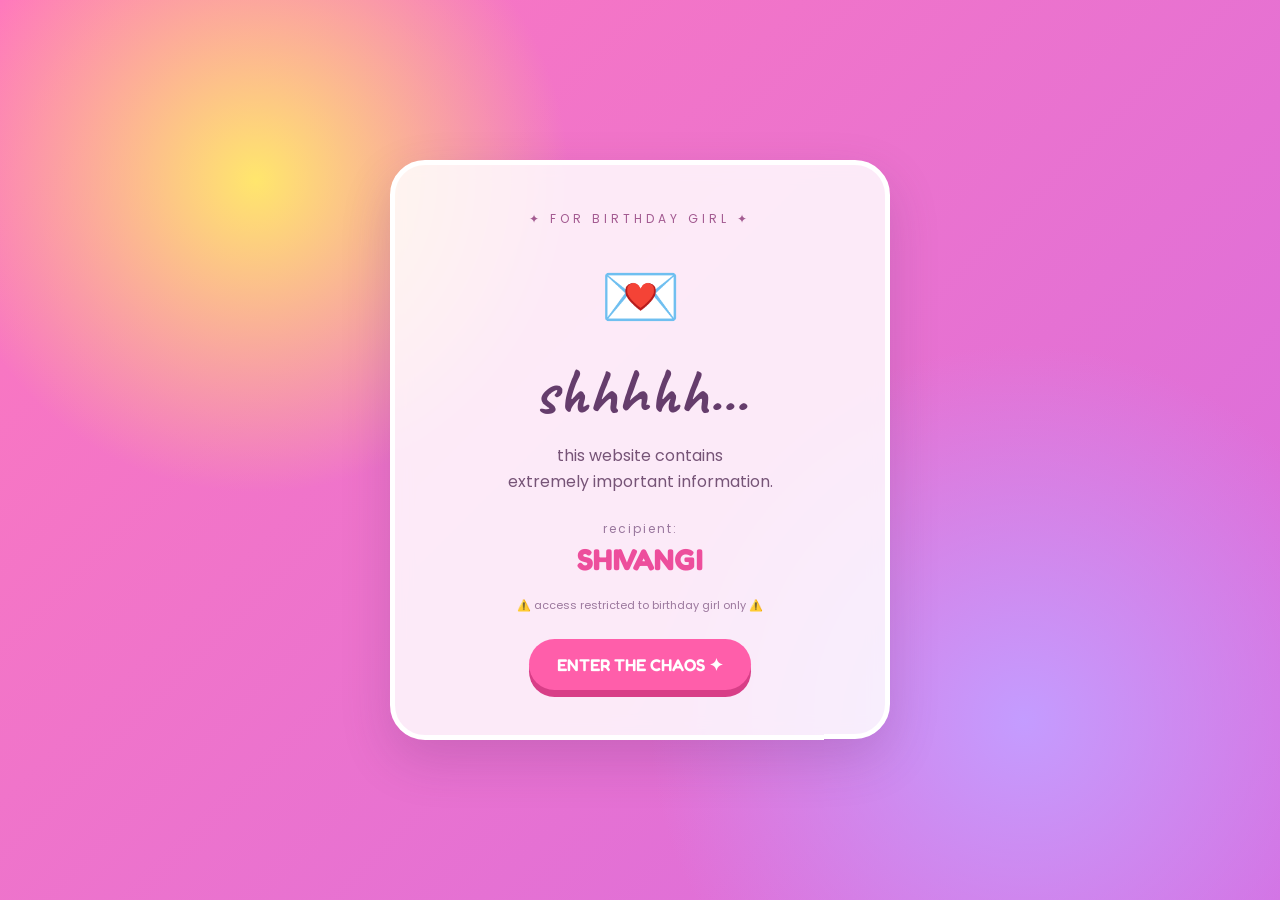
<file: index.html>
<!DOCTYPE html>
<html lang="en">

<head>
    <meta charset="UTF-8">
    <meta name="viewport" content="width=device-width, initial-scale=1.0">

    <title>For Shivangi 💗</title>

    <link rel="preconnect" href="https://fonts.googleapis.com">
    <link rel="preconnect" href="https://fonts.gstatic.com" crossorigin>

    <link
        href="https://fonts.googleapis.com/css2?family=Caveat:wght@500;600;700&family=Fredoka:wght@400;500;600;700&family=Poppins:wght@400;500;600&display=swap"
        rel="stylesheet">

    <link rel="stylesheet" href="style.css">
</head>

<body>

    <!-- FLOATING BACKGROUND -->

    <div class="floating-elements">
        <span>♡</span>
        <span>✦</span>
        <span>🎀</span>
        <span>⭐</span>
        <span>💗</span>
        <span>🦋</span>
        <span>✧</span>
        <span>♡</span>
    </div>


    <!-- =========================
         INTRO SCREEN
    ========================== -->

    <section class="intro-screen" id="introScreen">

        <div class="intro-card">

            <div class="tiny-text">
                ✦ FOR BIRTHDAY GIRL ✦
            </div>

            <div class="envelope">
                💌
            </div>

            <h1>
                shhhhh...
            </h1>

            <p class="intro-main">
                this website contains<br>
                extremely important information.
            </p>

            <div class="recipient">
                <span>recipient:</span>
                <strong>SHIVANGI</strong>
            </div>

            <p class="warning">
                ⚠️ access restricted to birthday girl only ⚠️
            </p>

            <button id="enterButton">
                ENTER THE CHAOS ✦
            </button>

        </div>

    </section>


    <!-- =========================
         BIRTHDAY SCREEN
    ========================== -->

    <section class="birthday-screen" id="birthdayScreen">

        <div class="stars">
            ✦　✧　⭐　✦　♡　✧
        </div>

        <div class="birthday-content">

            <p class="small-heading">
                ✨ IT'S YOUR DAY ✨
            </p>

            <h2>
                HAPPY
            </h2>
            
            <h3>
                BIRTHDAY
            </h3>

            <div class="name">
                SHIVU
            </div>
            <div class="birthday-photo birthday-photo-left">
                <img src="shivangi.png" alt="Shivangi">
                <span>birthday girl 🎀</span>
            </div>

            <div class="birthday-photo birthday-photo-right">
                <img src="shivangi-2.png" alt="Shivangi">
                <span>qtttt piee 🎀</span>
            </div>


            <!-- INSTRUCTION -->

            <p class="click-text" id="clickText">
                ✨ TAP ON THE CAKE ✨
            </p>

            <div class="tap-arrow" id="tapArrow">
                ↓
            </div>


            <!-- CAKE -->

            <div class="cake-container">

                <div class="cake" id="cake">
                    🎂
                </div>

                <div class="wish-message" id="wishMessage">
                    ✨ NOW MAKE A WISH ✨
                </div>

                <div class="countdown" id="countdown"></div>

            </div>

        </div>

    </section>


    <!-- =========================
         BIRTHDAY UNIVERSE
    ========================== -->

    <section class="universe-section" id="universeSection">

        <div class="universe-header">

            <div class="universe-sparkle">
                ✦ ✧ ✦
            </div>

            <p>
                WELCOME TO
            </p>

            <h2>
                SHIVANGI'S<br>
                BIRTHDAY UNIVERSE
            </h2>

            <span>
                choose your adventure paru 🎀
            </span>

        </div>


        <!-- CARDS -->

        <div class="universe-cards">


            <!-- MESSAGE -->

            <div class="universe-card pink-card" id="messageCard">

                <div class="card-icon">
                    💌
                </div>

                <h3>
                    A MESSAGE
                </h3>

                <p>
                    something I actually<br>
                    need to tell you
                </p>

                <span class="card-arrow">
                    →
                </span>

            </div>


            <!-- QUIZ -->

            <div class="universe-card yellow-card" id="quizCard">

                <div class="card-icon">
                    🧠
                </div>

                <h3>
                    BESTIE QUIZ
                </h3>

                <p>
                    let's see if you<br>
                    actually know me
                </p>

                <span class="card-arrow">
                    →
                </span>

            </div>


            <!-- AWARDS -->

            <div class="universe-card purple-card" id="awardsCard">

                <div class="card-icon">
                    🏆
                </div>

                <h3>
                    YOUR AWARDS
                </h3>

                <p>
                    extremely serious<br>
                    achievements
                </p>

                <span class="card-arrow">
                    →
                </span>

            </div>


            <!-- MYSTERY -->

            <div class="universe-card blue-card" id="mysteryCard">

                <div class="card-icon">
                    🎁
                </div>

                <h3>
                    MYSTERY BOX
                </h3>

                <p>
                    you probably<br>
                    shouldn't open this
                </p>

                <span class="card-arrow">
                    →
                </span>

            </div>

        </div>


        <div class="universe-footer">
            ✦ pick one ✦
        </div>

    </section>
    <!-- =========================
     MESSAGE POPUP
========================== -->

    <div class="message-overlay" id="messageOverlay">

        <div class="message-box">

            <button class="close-message" id="closeMessage">
                ×
            </button>

            <div class="message-icon">
                💌
            </div>

            <p class="message-small">
                okay... this one is actually serious
            </p>

            <h2>
                FOR MY SHIVANGI 🥹💗
            </h2>

            <div class="message-text">

                <p>
                    Happy Birthday to my favourite idiot 💗
                </p>

                <p>
                    We met in Aakash in 11th and somehow went from
                    just knowing each other to becoming best friends.
                    From all those staybacks, random talks and
                    literally spending so much time together,
                    we made some of the best memories.
                </p>

                <p>
                    I know it's been quite a lot of time since we
                    properly met, but we'll meet soon. And when we do,
                    we have A LOT to catch up on 😭
                </p>

                <p>
                    Thank you for always listening to my problems,
                    dealing with my nonsense and being there whenever
                    I need you.
                </p>

                <p class="message-ending">
                    Love you idiot. Now go enjoy your birthday. 🎀💗
                </p>

            </div>

        </div>

    </div>
    <!-- =========================
     AAKASH QUIZ
========================== -->

    <div class="quiz-overlay" id="quizOverlay">

        <div class="quiz-box">

            <button class="close-quiz" id="closeQuiz">
                ×
            </button>

            <div class="quiz-icon">
                🧠
            </div>

            <p class="quiz-small">
                VERY IMPORTANT TEST 😭
            </p>

            <h2>
                AAKASH QUIZ
            </h2>

            <div class="quiz-progress" id="quizProgress">
                Question 1 / 12
            </div>

            <div class="quiz-question" id="quizQuestion"></div>

            <div class="quiz-options" id="quizOptions"></div>

            <div class="quiz-result" id="quizResult"></div>

            <button class="next-question" id="nextQuestion">
                NEXT →
            </button>

        </div>

    </div>

    <!-- =========================
     AWARDS
========================== -->

    <div class="awards-overlay" id="awardsOverlay">

        <div class="awards-box">

            <button class="close-awards" id="closeAwards">
                ×
            </button>

            <div class="awards-icon">
                🏆
            </div>

            <p class="awards-small">
                EXTREMELY SERIOUS ACHIEVEMENTS
            </p>

            <h2>
                SHIVANGI'S AWARDS 🏆
            </h2>

            <div class="awards-list">

                <div class="award-item">
                    <div class="award-trophy">🏆</div>
                    <div>
                        <h3>
                            Best Person to Say "I'm Coming on Saturday"
                        </h3>
                        <p>
                            while still being at home 😭
                        </p>
                    </div>
                </div>

                <div class="award-item">
                    <div class="award-trophy">🏆</div>
                    <div>
                        <h3>
                            Best Partner in Random Bakchodi
                        </h3>
                        <p>
                            no explanation needed 💀
                        </p>
                    </div>
                </div>

                <div class="award-item">
                    <div class="award-trophy">🏆</div>
                    <div>
                        <h3>
                            CEO of Making Normal Situations Funny
                        </h3>
                        <p>
                            somehow everything becomes funny 😭
                        </p>
                    </div>
                </div>

                <div class="award-item">
                    <div class="award-trophy">🏆</div>
                    <div>
                        <h3>
                            Best Aakash Memories Co-Owner
                        </h3>
                        <p>
                            11th grade chaos officially documented 💀
                        </p>
                    </div>
                </div>

                <div class="award-item">
                    <div class="award-trophy">🏆</div>
                    <div>
                        <h3>
                            Most Helpful Person Award
                        </h3>
                        <p>
                            for listening to all my problems and somehow
                            always giving me a solution 🫶
                        </p>
                    </div>
                </div>

                <div class="award-item">
                    <div class="award-trophy">🏆</div>
                    <div>
                        <h3>
                            Taarak Mehta to My Jethalal Award
                        </h3>
                        <p>
                            because whenever I create a problem,
                            you're somehow there with a solution 😭
                        </p>
                    </div>
                </div>

                <div class="award-item">
                    <div class="award-trophy">🏆</div>
                    <div>
                        <h3>
                            Official Fire Brigade Award
                        </h3>
                        <p>
                            always ready to put out my latest problem 🚒
                        </p>
                    </div>
                </div>

                <div class="award-item">
                    <div class="award-trophy">🏆</div>
                    <div>
                        <h3>
                            Most Valuable Best Friend™
                        </h3>
                        <p>
                            self explanatory 💗
                        </p>
                    </div>
                </div>

                <div class="award-item">
                    <div class="award-trophy">🏆</div>
                    <div>
                        <h3>
                            Award for Being Stuck With Me Since 11th Grade 🤍
                        </h3>
                        <p>
                            honestly, impressive.
                        </p>
                    </div>
                </div>

            </div>

            <div class="awards-footer">
                congratulations, you have achieved everything 🫡
            </div>

        </div>

    </div>

    <!-- =========================
     MYSTERY BOX
========================== -->

    <div class="mystery-overlay" id="mysteryOverlay">

        <div class="mystery-box">

            <button class="close-mystery" id="closeMystery">
                ×
            </button>


            <!-- STEP 1: CLOSED BOX -->

            <div class="mystery-step" id="mysteryStep1">

                <div class="mystery-gift" id="mysteryGift">
                    🎁
                </div>

                <p class="mystery-small">
                    Okay, one last thing...
                </p>

                <button class="mystery-button" id="openGift">
                    OPEN IT 🎁
                </button>

            </div>


            <!-- STEP 2: SURPRISE -->

            <div class="mystery-step hidden" id="mysteryStep2">

                <div class="mystery-gift opened">
                    🎁
                </div>

                <p class="mystery-small">
                    SURPRISE!
                </p>

                <h2>
                    YOU UNLOCKED A<br>
                    BEST-FRIEND CARD 💌
                </h2>

                <div class="bestie-card">

                    <p>
                        For Shivuu ❤️
                    </p>

                    <strong>
                        You're officially stuck with me forever.
                    </strong>

                    <span>
                        No cancellation.<br>
                        No replacement.<br>
                        No refund. smjhgyi?
                    </span>

                </div>

                <button class="mystery-button" id="moreMemories">
                    THERE'S MORE 👀
                </button>

            </div>


            <!-- STEP 3: MEMORIES -->

            <div class="mystery-step hidden" id="mysteryStep3">

                <div class="memory-icon">
                    💗
                </div>

                <p class="mystery-small">
                    SOME MEMORIES...
                </p>

                <div class="memory-text" id="memoryText">
                    Remember Aakash? 😭
                </div>

                <button class="mystery-button" id="nextMemory">
                    NEXT 👀
                </button>

            </div>


            <!-- STEP 4: FINAL -->

            <div class="mystery-step hidden" id="mysteryStep4">

                <div class="final-gift">
                    🎀
                </div>

                <p class="final-birthday">
                    HAPPY BIRTHDAY,
                </p>

                <h2>
                    SHIVANGI 🎀
                </h2>

                <p class="final-message">
                    Now go enjoy your day, Love you shivuu. ❤️
                </p>

            </div>

        </div>

    </div>
    <!-- =========================
     FINAL MESSAGE
========================== -->

    <div class="final-message-overlay" id="finalMessageOverlay">

        <div class="final-message-box">

            <div class="final-message-icon">
                💗
            </div>

            <p class="final-message-text">
                this was all i could give you virtually right now 🥹💗
            </p>

            <p class="final-message-text">
                love you so much.<br>
                apna dhyan rakh, okay? 🫶
            </p>

            <p class="final-message-text">
                hope you like my chotu sa gift for you 🎀
            </p>

            <button id="closeFinalMessage">
                okayy 💗
            </button>

        </div>

    </div>

    <script src="script.js"></script>

</body>

</html>
</file>
<file: style.css>
* {
    margin: 0;
    padding: 0;
    box-sizing: border-box;
}


html,
body {
    width: 100%;
    height: 100%;
}


body {
    overflow: hidden;

    font-family: "Poppins", sans-serif;

    background: #ff8fc8;
}


/* =========================
   FLOATING BACKGROUND
========================= */

.floating-elements {
    position: fixed;
    inset: 0;

    pointer-events: none;

    z-index: 2;

    overflow: hidden;
}


.floating-elements span {
    position: absolute;

    font-size: 25px;

    animation: floatAround 8s infinite ease-in-out;

    opacity: .75;
}


.floating-elements span:nth-child(1) {
    left: 8%;
    top: 15%;
    animation-delay: 0s;
}


.floating-elements span:nth-child(2) {
    left: 85%;
    top: 12%;
    animation-delay: 1s;
}


.floating-elements span:nth-child(3) {
    left: 15%;
    top: 75%;
    animation-delay: 2s;
}


.floating-elements span:nth-child(4) {
    left: 90%;
    top: 70%;
    animation-delay: 3s;
}


.floating-elements span:nth-child(5) {
    left: 50%;
    top: 8%;
    animation-delay: 1.5s;
}


.floating-elements span:nth-child(6) {
    left: 5%;
    top: 45%;
    animation-delay: 2.5s;
}


.floating-elements span:nth-child(7) {
    left: 70%;
    top: 80%;
    animation-delay: 4s;
}


.floating-elements span:nth-child(8) {
    left: 40%;
    top: 88%;
    animation-delay: 3.5s;
}


@keyframes floatAround {

    0%,
    100% {
        transform: translateY(0) rotate(0deg);
    }

    50% {
        transform: translateY(-25px) rotate(15deg);
    }
}


/* =========================
   INTRO SCREEN
========================= */

.intro-screen {
    position: fixed;

    inset: 0;

    z-index: 50;

    display: flex;

    align-items: center;

    justify-content: center;

    padding: 25px;

    background:
        radial-gradient(
            circle at 20% 20%,
            #ffe66d,
            transparent 25%
        ),

        radial-gradient(
            circle at 80% 80%,
            #c49cff,
            transparent 30%
        ),

        linear-gradient(
            135deg,
            #ff78bd,
            #d66de0
        );

    transition:
        transform 1s ease,
        opacity 1s ease;
}


.intro-screen.hide {
    transform: translateY(-100%);

    opacity: 0;

    pointer-events: none;
}


.intro-card {
    width: min(500px, 100%);

    padding: 45px 35px;

    text-align: center;

    background: rgba(255, 255, 255, .85);

    border: 5px solid white;

    border-radius: 35px;

    box-shadow:
        0 20px 50px rgba(91, 44, 105, .2);

    backdrop-filter: blur(10px);

    animation: introPop 1s ease;
}


@keyframes introPop {

    from {
        transform: scale(.7);
        opacity: 0;
    }

    to {
        transform: scale(1);
        opacity: 1;
    }

}


.tiny-text {
    color: #a35b91;

    font-size: 12px;

    letter-spacing: 4px;

    margin-bottom: 20px;
}


.envelope {
    font-size: 65px;

    animation: envelopeBounce 2s infinite;
}


@keyframes envelopeBounce {

    0%,
    100% {
        transform: translateY(0) rotate(0);
    }

    50% {
        transform: translateY(-8px) rotate(-5deg);
    }

}


.intro-card h1 {
    font-family: "Caveat", cursive;

    font-size: 65px;

    color: #653d6c;

    margin: 5px 0;
}


.intro-main {
    color: #765477;

    line-height: 1.6;

    margin: 10px 0 25px;
}


.recipient {
    display: flex;

    flex-direction: column;

    gap: 3px;

    margin-bottom: 20px;
}


.recipient span {
    font-size: 12px;

    color: #9a789e;

    letter-spacing: 2px;
}


.recipient strong {
    font-family: "Fredoka", sans-serif;

    font-size: 30px;

    color: #ed4e9c;
}


.warning {
    font-size: 11px;

    color: #9b789d;

    margin-bottom: 25px;
}


#enterButton {
    border: none;

    padding: 15px 28px;

    border-radius: 50px;

    background: #ff5eaa;

    color: white;

    font-family: "Fredoka", sans-serif;

    font-size: 17px;

    font-weight: 600;

    cursor: pointer;

    box-shadow:
        0 7px 0 #d83e87;

    transition: .2s ease;
}


#enterButton:hover {
    transform: translateY(-3px);

    box-shadow:
        0 10px 0 #d83e87;
}


#enterButton:active {
    transform: translateY(4px);

    box-shadow:
        0 3px 0 #d83e87;
}

/* =========================================
   BIRTHDAY SCREEN
========================================= */

.birthday-screen {
    position: fixed;
    inset: 0;

    width: 100vw;
    height: 100vh;

    overflow: hidden;

    z-index: 40;

    background:
        radial-gradient(
            circle at 20% 25%,
            #ffe66d 0%,
            transparent 24%
        ),
        radial-gradient(
            circle at 82% 35%,
            #f69ce0 0%,
            transparent 32%
        ),
        radial-gradient(
            circle at 50% 90%,
            #83dfff 0%,
            transparent 32%
        ),
        linear-gradient(
            135deg,
            #f86ebd,
            #b774ed
        );

    transform: translateY(100%);
    transition:
        transform 1s cubic-bezier(.77, 0, .18, 1);
}

.birthday-screen.show {
    transform: translateY(0);
}


/* =========================================
   TOP STARS
========================================= */

.stars {
    position: absolute;

    top: 18px;
    left: 50%;

    transform: translateX(-50%);

    color: white;

    font-size: 25px;

    white-space: nowrap;

    z-index: 3;

    pointer-events: none;
}


/* =========================================
   MAIN CONTENT
========================================= */

.birthday-content {
    position: relative;

    width: 100%;
    height: 100%;

    text-align: center;

    z-index: 10;
}


/* =========================================
   IT'S YOUR DAY
========================================= */

.small-heading {
    position: absolute;

    top: 7%;

    left: 0;
    right: 0;

    margin: 0;

    color: #fff36d;

    font-family: "Fredoka", sans-serif;

    font-size: clamp(18px, 2vw, 25px);

    font-weight: 600;

    letter-spacing: 5px;

    line-height: 1.2;

    z-index: 20;

    text-shadow:
        2px 2px 0 rgba(91, 44, 105, .25);
}


/* =========================================
   HAPPY
========================================= */

.birthday-content h2 {
    position: absolute;

    top: 15%;

    left: 0;
    right: 0;

    margin: 0;

    color: white;

    font-family: "Fredoka", sans-serif;

    font-size: clamp(75px, 8.5vw, 120px);

    font-weight: 700;

    line-height: .85;

    z-index: 15;

    text-shadow:
        7px 7px 0 rgba(105, 61, 112, .35);
}


/* =========================================
   BIRTHDAY
========================================= */

.birthday-content h3 {
    position: absolute;

    top: 31%;

    left: 0;
    right: 0;

    margin: 0;

    color: white;

    font-family: "Fredoka", sans-serif;

    font-size: clamp(60px, 7.2vw, 100px);

    font-weight: 700;

    line-height: .85;

    z-index: 15;

    text-shadow:
        7px 7px 0 rgba(105, 61, 112, .35);
}


/* =========================================
   SHIVANGI
========================================= */

.name {
    position: absolute;

    top: 45%;

    left: 0;
    right: 0;

    margin: 0;

    color: #fff36d;

    font-family: "Caveat", cursive;

    font-size: clamp(52px, 6vw, 82px);

    font-weight: 600;

    line-height: 1;

    z-index: 20;

    transform: rotate(-2deg);

    text-shadow:
        4px 4px 0 #e34c9b;
}


/* =========================================
   TAP ON THE CAKE
========================================= */

.click-text {
    position: absolute;

    top: 59%;

    left: 0;
    right: 0;

    margin: 0;

    color: #fff36d;

    font-family: "Fredoka", sans-serif;

    font-size: clamp(16px, 1.8vw, 23px);

    font-weight: 600;

    letter-spacing: 2px;

    line-height: 1.2;

    z-index: 30;

    text-shadow:
        2px 2px 0 rgba(91, 44, 105, .3);

    animation:
        tapTextPulse 1.2s infinite ease-in-out;
}

@keyframes tapTextPulse {

    0%,
    100% {
        transform: scale(1);
        opacity: 1;
    }

    50% {
        transform: scale(1.06);
        opacity: .7;
    }
}


/* =========================================
   ARROW
========================================= */

.tap-arrow {
    position: absolute;

    top: 64%;

    left: 0;
    right: 0;

    margin: 0;

    color: white;

    font-size: 30px;

    line-height: 1;

    z-index: 30;

    animation:
        arrowBounce .8s infinite ease-in-out;
}

@keyframes arrowBounce {

    0%,
    100% {
        transform: translateY(0);
    }

    50% {
        transform: translateY(7px);
    }
}


/* =========================================
   CAKE
========================================= */

.cake-container {
    position: absolute;

    top: 68%;

    left: 0;
    right: 0;

    margin: 0;

    display: flex;

    flex-direction: column;

    align-items: center;

    z-index: 30;
}


/* actual cake */

.cake {
    font-size: clamp(58px, 6vw, 78px);

    line-height: 1;

    cursor: pointer;

    user-select: none;

    animation:
        cakeBounce 1.5s infinite ease-in-out;

    transition:
        transform .3s ease;
}

@keyframes cakeBounce {

    0%,
    100% {
        transform: translateY(0) scale(1);
    }

    50% {
        transform: translateY(-7px) scale(1.05);
    }
}


/* =========================================
   NOW MAKE A WISH
========================================= */

.wish-message {
    margin-top: 14px;

    color: #fff36d;

    font-family: "Fredoka", sans-serif;

    font-size: 21px;

    font-weight: 600;

    white-space: nowrap;

    opacity: 0;

    transform: scale(.5);

    transition:
        opacity .4s ease,
        transform .4s ease;

    z-index: 40;
}

.wish-message.show {
    opacity: 1;

    transform: scale(1);
}


/* =========================================
   COUNTDOWN
========================================= */

.countdown {
    height: 70px;

    min-width: 80px;

    display: flex;

    align-items: center;

    justify-content: center;

    margin-top: 5px;

    font-family: "Fredoka", sans-serif;

    font-size: 65px;

    font-weight: 700;

    color: #fff36d;

    text-shadow:
        5px 5px 0 rgba(91, 44, 105, .3);

    opacity: 0;

    transform: scale(.2);

    pointer-events: none;

    transition: none;
}

.countdown.show {
    opacity: 1;

    transform: scale(1);

    animation:
        countdownPop .9s ease;
}

@keyframes countdownPop {

    0% {
        opacity: 0;
        transform: scale(.2);
    }

    55% {
        opacity: 1;
        transform: scale(1.3);
    }

    100% {
        opacity: 1;
        transform: scale(1);
    }
}


/* =========================================
   FLOATING BACKGROUND
========================================= */

.floating-elements {
    position: fixed;

    inset: 0;

    overflow: hidden;

    pointer-events: none;

    z-index: 2;
}

/* =========================
   UNIVERSE
========================= */

.universe-section {
    position: fixed;

    inset: 0;

    z-index: 60;

    overflow-y: auto;

    padding: 50px 25px 70px;

    text-align: center;

    background:
        radial-gradient(
            circle at 10% 10%,
            #ffe66d 0%,
            transparent 20%
        ),

        radial-gradient(
            circle at 90% 20%,
            #ff8acb 0%,
            transparent 25%
        ),

        radial-gradient(
            circle at 20% 90%,
            #7de8ff 0%,
            transparent 25%
        ),

        radial-gradient(
            circle at 90% 90%,
            #b89cff 0%,
            transparent 25%
        ),

        #fff4fb;

    transform: translateY(100%);

    transition:
        transform 1s
        cubic-bezier(.68, -.55, .27, 1.55);
}


.universe-section.show {
    transform: translateY(0);
}


/* =========================
   UNIVERSE HEADER
========================= */

.universe-header {
    margin-bottom: 35px;
}


.universe-sparkle {
    color: #ff5ba8;

    font-size: 25px;

    letter-spacing: 8px;

    animation:
        universeSparkle 2s infinite alternate;
}


@keyframes universeSparkle {

    from {
        transform: scale(1);
    }

    to {
        transform: scale(1.15);
    }
}


.universe-header p {
    margin-top: 10px;

    font-size: 12px;

    letter-spacing: 5px;

    color: #86628e;
}


.universe-header h2 {
    font-family: "Fredoka", sans-serif;

    font-size: clamp(
        42px,
        9vw,
        78px
    );

    line-height: .9;

    margin: 12px 0;

    color: #673d70;

    text-shadow:
        4px 4px 0 #ff9ed2;

    transform: rotate(-2deg);
}


.universe-header span {
    font-family: "Caveat", cursive;

    font-size: 25px;

    color: #e54896;
}


/* =========================
   UNIVERSE CARDS
========================= */

.universe-cards {
    width: min(900px, 100%);

    margin: auto;

    display: grid;

    grid-template-columns:
        repeat(2, 1fr);

    gap: 20px;
}


.universe-card {
    position: relative;

    min-height: 210px;

    padding: 25px 20px;

    border-radius: 30px;

    border: 4px solid white;

    box-shadow:
        0 12px 0 rgba(
            103,
            61,
            112,
            .15
        );

    cursor: pointer;

    transition:
        transform .25s ease,
        box-shadow .25s ease;

    overflow: hidden;
}


.universe-card::before {
    content: "";

    position: absolute;

    width: 100px;

    height: 100px;

    border-radius: 50%;

    background: rgba(
        255,
        255,
        255,
        .3
    );

    top: -35px;

    right: -25px;
}


.universe-card:hover {
    transform:
        translateY(-10px)
        rotate(1deg)
        scale(1.02);

    box-shadow:
        0 22px 0 rgba(
            103,
            61,
            112,
            .15
        );
}


.universe-card:active {
    transform:
        translateY(5px)
        scale(.98);
}


/* CARD COLORS */

.pink-card {
    background: #ff9ed2;
}


.yellow-card {
    background: #ffe66d;
}


.purple-card {
    background: #bba4ff;
}


.blue-card {
    background: #7cddff;
}


/* CARD CONTENT */

.card-icon {
    font-size: 55px;

    margin-bottom: 5px;

    transition:
        transform .3s ease;
}


.universe-card:hover .card-icon {
    transform:
        rotate(-10deg)
        scale(1.15);
}


.universe-card h3 {
    font-family: "Fredoka", sans-serif;

    font-size: 25px;

    color: #59365f;

    margin-bottom: 8px;
}


.universe-card p {
    color: #684c6d;

    font-size: 13px;

    line-height: 1.5;
}


.card-arrow {
    display: inline-block;

    margin-top: 15px;

    width: 35px;

    height: 35px;

    line-height: 32px;

    border-radius: 50%;

    background: white;

    color: #68456e;

    font-size: 20px;

    font-weight: bold;
}


/* FOOTER */

.universe-footer {
    margin-top: 35px;

    font-family: "Caveat", cursive;

    font-size: 22px;

    color: #9b719e;
}


/* =========================
   MOBILE
========================= */

@media (max-width: 600px) {

    .intro-card {
        padding: 35px 22px;
    }


    .intro-card h1 {
        font-size: 55px;
    }


    .birthday-content {
        padding-top: 40px;
    }


    .small-heading {
        font-size: 15px;

        letter-spacing: 3px;
    }


    .birthday-content h2 {
        font-size: 70px;
    }


    .birthday-content h3 {
        font-size: 58px;

        margin-top: 15px;
    }


    .name {
        font-size: 58px;

        margin-top: 18px;
    }


    .click-text {
        font-size: 15px;

        margin-top: 20px;
    }


    .cake {
        font-size: 70px;
    }


    .wish-message {
        font-size: 18px;
    }


    .countdown {
        font-size: 65px;
    }


    .universe-section {
        padding:
            35px 18px 50px;
    }


    .universe-header {
        margin-bottom: 25px;
    }


    .universe-header h2 {
        font-size: 45px;
    }


    .universe-cards {
        grid-template-columns: 1fr;

        gap: 16px;
    }


    .universe-card {
        min-height: 175px;

        padding: 20px;
    }


    .card-icon {
        font-size: 45px;
    }

}
/* =========================
   MESSAGE POPUP
========================= */

.message-overlay {
    position: fixed;
    inset: 0;
    z-index: 1000;

    display: flex;
    align-items: center;
    justify-content: center;

    padding: 25px;

    background: rgba(91, 44, 105, .65);
    backdrop-filter: blur(8px);

    opacity: 0;
    visibility: hidden;

    transition: .4s ease;
}

.message-overlay.show {
    opacity: 1;
    visibility: visible;
}

.message-box {
    position: relative;

    width: min(600px, 100%);
    max-height: 85vh;
    overflow-y: auto;

    padding: 40px 35px;

    background: #fff8fc;

    border: 5px solid white;
    border-radius: 35px;

    box-shadow:
        0 20px 60px rgba(91, 44, 105, .3);

    transform: scale(.7) rotate(-2deg);

    transition: .4s ease;
}

.message-overlay.show .message-box {
    transform: scale(1) rotate(0);
}

.close-message {
    position: absolute;

    top: 15px;
    right: 18px;

    width: 38px;
    height: 38px;

    border: none;
    border-radius: 50%;

    background: #ff9ed2;
    color: #653d6c;

    font-size: 25px;
    font-weight: bold;

    cursor: pointer;

    transition: .2s ease;
}

.close-message:hover {
    transform: rotate(10deg) scale(1.1);
}

.message-icon {
    font-size: 55px;
    text-align: center;
    margin-bottom: 5px;
}

.message-small {
    text-align: center;

    font-family: "Caveat", cursive;

    font-size: 23px;

    color: #a35b91;

    margin-bottom: 5px;
}

.message-box h2 {
    text-align: center;

    font-family: "Fredoka", sans-serif;

    font-size: clamp(25px, 5vw, 38px);

    color: #e54896;

    margin-bottom: 25px;
}

.message-text {
    color: #684c6d;

    font-size: 15px;

    line-height: 1.8;

    text-align: left;
}

.message-text p {
    margin-bottom: 18px;
}

.message-text p:first-child {
    font-family: "Caveat", cursive;

    font-size: 27px;

    color: #d94b96;

    text-align: center;
}

.message-ending {
    font-family: "Caveat", cursive;

    font-size: 27px;

    color: #d94b96;

    text-align: center;

    margin-top: 25px;
}


/* MOBILE */

@media (max-width: 600px) {

    .message-box {
        padding: 35px 22px;
        border-radius: 28px;
    }

    .message-text {
        font-size: 14px;
        line-height: 1.7;
    }

    .message-box h2 {
        font-size: 27px;
    }

}
/* =========================
   AAKASH QUIZ
========================= */

.quiz-overlay {
    position: fixed;
    inset: 0;
    z-index: 1000;

    display: flex;
    align-items: center;
    justify-content: center;

    padding: 20px;

    background: rgba(91, 44, 105, .7);
    backdrop-filter: blur(8px);

    opacity: 0;
    visibility: hidden;

    transition: .4s ease;
}

.quiz-overlay.show {
    opacity: 1;
    visibility: visible;
}

.quiz-box {
    position: relative;

    width: min(600px, 100%);
    max-height: 88vh;
    overflow-y: auto;

    padding: 35px;

    background: #fffdf5;

    border: 5px solid white;
    border-radius: 35px;

    box-shadow: 0 20px 60px rgba(91, 44, 105, .3);

    transform: scale(.7) rotate(2deg);

    transition: .4s ease;
}

.quiz-overlay.show .quiz-box {
    transform: scale(1) rotate(0);
}

.close-quiz {
    position: absolute;

    top: 15px;
    right: 18px;

    width: 38px;
    height: 38px;

    border: none;
    border-radius: 50%;

    background: #ffe27a;
    color: #684c6d;

    font-size: 25px;
    font-weight: bold;

    cursor: pointer;

    transition: .2s ease;
}

.close-quiz:hover {
    transform: rotate(10deg) scale(1.1);
}

.quiz-icon {
    text-align: center;
    font-size: 50px;
}

.quiz-small {
    text-align: center;

    font-family: "Caveat", cursive;

    font-size: 22px;

    color: #a35b91;
}

.quiz-box h2 {
    text-align: center;

    font-family: "Fredoka", sans-serif;

    font-size: clamp(25px, 5vw, 36px);

    color: #d99a20;

    margin-bottom: 15px;
}

.quiz-progress {
    text-align: center;

    font-family: "Poppins", sans-serif;

    font-size: 13px;

    color: #987c91;

    margin-bottom: 20px;
}

.quiz-question {
    text-align: center;

    font-family: "Fredoka", sans-serif;

    font-size: 22px;

    line-height: 1.4;

    color: #684c6d;

    margin-bottom: 25px;
}

.quiz-options {
    display: flex;
    flex-direction: column;
    gap: 12px;
}

.quiz-option {
    width: 100%;

    padding: 13px 18px;

    border: 2px solid #f2d77a;
    border-radius: 15px;

    background: #fff;

    color: #684c6d;

    font-family: "Poppins", sans-serif;
    font-size: 14px;

    cursor: pointer;

    transition: .2s ease;
}

.quiz-option:hover {
    transform: translateY(-2px);
    background: #fff5c7;
}

.quiz-option.correct {
    background: #d9f5d0;
    border-color: #76bd63;
}

.quiz-option.wrong {
    background: #ffd9df;
    border-color: #e8798a;
}

.quiz-option:disabled {
    cursor: default;
}

.next-question {
    display: none;

    margin: 25px auto 0;

    padding: 12px 25px;

    border: none;
    border-radius: 20px;

    background: #f3c94f;
    color: #684c6d;

    font-family: "Fredoka", sans-serif;
    font-size: 16px;
    font-weight: 600;

    cursor: pointer;

    transition: .2s ease;
}

.next-question:hover {
    transform: scale(1.05);
}

.quiz-result {
    display: none;

    text-align: center;

    margin-top: 20px;

    font-family: "Caveat", cursive;

    font-size: 27px;

    color: #d94b96;
}


/* MOBILE */

@media (max-width: 600px) {

    .quiz-box {
        padding: 30px 20px;
        border-radius: 28px;
    }

    .quiz-question {
        font-size: 19px;
    }

    .quiz-option {
        font-size: 13px;
    }

}
/* =========================
   AWARDS
========================= */

.awards-overlay {
    position: fixed;
    inset: 0;
    z-index: 1000;

    display: flex;
    align-items: center;
    justify-content: center;

    padding: 20px;

    background: rgba(91, 44, 105, .7);
    backdrop-filter: blur(8px);

    opacity: 0;
    visibility: hidden;

    transition: .4s ease;
}

.awards-overlay.show {
    opacity: 1;
    visibility: visible;
}

.awards-box {
    position: relative;

    width: min(650px, 100%);
    max-height: 88vh;
    overflow-y: auto;

    padding: 35px;

    background: #faf7ff;

    border: 5px solid white;
    border-radius: 35px;

    box-shadow:
        0 20px 60px rgba(91, 44, 105, .3);

    transform: scale(.7) rotate(-2deg);

    transition: .4s ease;
}

.awards-overlay.show .awards-box {
    transform: scale(1) rotate(0);
}

.close-awards {
    position: absolute;

    top: 15px;
    right: 18px;

    width: 38px;
    height: 38px;

    border: none;
    border-radius: 50%;

    background: #d9c2ff;
    color: #684c6d;

    font-size: 25px;
    font-weight: bold;

    cursor: pointer;

    transition: .2s ease;
}

.close-awards:hover {
    transform: rotate(10deg) scale(1.1);
}

.awards-icon {
    text-align: center;
    font-size: 52px;
}

.awards-small {
    text-align: center;

    font-family: "Caveat", cursive;

    font-size: 21px;

    color: #9672b5;

    margin-bottom: 5px;
}

.awards-box h2 {
    text-align: center;

    font-family: "Fredoka", sans-serif;

    font-size: clamp(25px, 5vw, 36px);

    color: #8957b5;

    margin-bottom: 25px;
}

.awards-list {
    display: flex;
    flex-direction: column;
    gap: 13px;
}

.award-item {
    display: flex;
    align-items: flex-start;
    gap: 15px;

    padding: 15px 17px;

    background: white;

    border: 2px solid #eadcff;
    border-radius: 18px;

    transition: .2s ease;
}

.award-item:hover {
    transform: translateX(5px);
    box-shadow: 0 5px 15px rgba(137, 87, 181, .12);
}

.award-trophy {
    flex-shrink: 0;

    font-size: 27px;
}

.award-item h3 {
    margin: 0 0 4px;

    font-family: "Fredoka", sans-serif;

    font-size: 16px;

    color: #684c6d;
}

.award-item p {
    margin: 0;

    font-family: "Poppins", sans-serif;

    font-size: 12px;

    line-height: 1.5;

    color: #987c91;
}

.awards-footer {
    margin-top: 22px;

    text-align: center;

    font-family: "Caveat", cursive;

    font-size: 22px;

    color: #a35b91;
}


/* MOBILE */

@media (max-width: 600px) {

    .awards-box {
        padding: 30px 18px;
        border-radius: 28px;
    }

    .award-item {
        padding: 13px;
        gap: 10px;
    }

    .award-item h3 {
        font-size: 14px;
    }

    .award-item p {
        font-size: 11px;
    }

}
/* =========================
   MYSTERY BOX
========================= */

.mystery-overlay {
    position: fixed;
    inset: 0;
    z-index: 1000;

    display: flex;
    align-items: center;
    justify-content: center;

    padding: 20px;

    background: rgba(91, 44, 105, .72);
    backdrop-filter: blur(9px);

    opacity: 0;
    visibility: hidden;

    transition: .4s ease;
}

.mystery-overlay.show {
    opacity: 1;
    visibility: visible;
}

.mystery-box {
    position: relative;

    width: min(580px, 100%);
    min-height: 430px;

    display: flex;
    align-items: center;
    justify-content: center;

    padding: 40px 30px;

    background: #fff8fc;

    border: 5px solid white;
    border-radius: 35px;

    box-shadow:
        0 20px 60px rgba(91, 44, 105, .35);

    transform: scale(.7);

    transition: .4s ease;
}

.mystery-overlay.show .mystery-box {
    transform: scale(1);
}

.close-mystery {
    position: absolute;

    top: 15px;
    right: 18px;

    width: 38px;
    height: 38px;

    border: none;
    border-radius: 50%;

    background: #bde7ff;
    color: #684c6d;

    font-size: 25px;
    font-weight: bold;

    cursor: pointer;

    z-index: 5;
}

.close-mystery:hover {
    transform: scale(1.1) rotate(10deg);
}

.mystery-step {
    width: 100%;

    text-align: center;

    animation: mysteryFade .5s ease;
}

.mystery-step.hidden {
    display: none;
}

@keyframes mysteryFade {

    from {
        opacity: 0;
        transform: translateY(15px);
    }

    to {
        opacity: 1;
        transform: translateY(0);
    }

}


/* GIFT */

.mystery-gift {
    font-size: 115px;

    margin-bottom: 15px;

    animation: giftBounce 1.5s ease-in-out infinite;
}

@keyframes giftBounce {

    0%, 100% {
        transform: translateY(0) rotate(-3deg);
    }

    50% {
        transform: translateY(-10px) rotate(3deg);
    }

}

.mystery-gift.shake {
    animation: giftShake .7s ease;
}

@keyframes giftShake {

    0%, 100% {
        transform: rotate(0);
    }

    20% {
        transform: rotate(-12deg) scale(1.05);
    }

    40% {
        transform: rotate(12deg) scale(1.1);
    }

    60% {
        transform: rotate(-10deg) scale(1.08);
    }

    80% {
        transform: rotate(8deg);
    }

}

.mystery-gift.opened {
    animation: none;
    transform: scale(1.1);
}

.mystery-small {
    font-family: "Caveat", cursive;

    font-size: 25px;

    color: #a35b91;

    margin-bottom: 10px;
}

.mystery-step h2 {
    font-family: "Fredoka", sans-serif;

    font-size: clamp(26px, 5vw, 38px);

    line-height: 1.2;

    color: #df5a9e;

    margin-bottom: 22px;
}


/* BUTTON */

.mystery-button {
    margin-top: 25px;

    padding: 13px 25px;

    border: none;
    border-radius: 25px;

    background: #ffabd6;

    color: #684c6d;

    font-family: "Fredoka", sans-serif;

    font-size: 16px;
    font-weight: 600;

    cursor: pointer;

    box-shadow: 0 5px 0 #e98cbd;

    transition: .2s ease;
}

.mystery-button:hover {
    transform: translateY(-3px);
    box-shadow: 0 8px 0 #e98cbd;
}

.mystery-button:active {
    transform: translateY(2px);
    box-shadow: 0 2px 0 #e98cbd;
}


/* BEST FRIEND CARD */

.bestie-card {
    padding: 25px;

    background: #fff;

    border: 3px dashed #ffabd6;
    border-radius: 22px;

    box-shadow: 0 8px 20px rgba(220, 100, 160, .12);
}

.bestie-card p {
    font-family: "Caveat", cursive;

    font-size: 25px;

    color: #d94b96;

    margin-bottom: 10px;
}

.bestie-card strong {
    display: block;

    font-family: "Fredoka", sans-serif;

    font-size: 17px;

    color: #684c6d;

    margin-bottom: 12px;
}

.bestie-card span {
    font-family: "Poppins", sans-serif;

    font-size: 13px;

    line-height: 1.7;

    color: #987c91;
}


/* MEMORIES */

.memory-icon {
    font-size: 65px;

    margin-bottom: 10px;
}

.memory-text {
    min-height: 100px;

    display: flex;
    align-items: center;
    justify-content: center;

    padding: 20px;

    font-family: "Caveat", cursive;

    font-size: 32px;

    color: #d94b96;
}


/* FINAL */

.final-gift {
    font-size: 70px;

    margin-bottom: 10px;
}

.final-birthday {
    font-family: "Caveat", cursive;

    font-size: 27px;

    color: #a35b91;
}

.final-message {
    font-family: "Caveat", cursive;

    font-size: 27px;

    color: #d94b96;

    margin-top: 15px;
}


/* MOBILE */

@media (max-width: 600px) {

    .mystery-box {
        min-height: 400px;
        padding: 35px 20px;
        border-radius: 28px;
    }

    .mystery-gift {
        font-size: 90px;
    }

    .memory-text {
        font-size: 27px;
    }

}
/* =========================
   FINAL MESSAGE
========================= */

.final-message-overlay {
    position: fixed;
    inset: 0;
    z-index: 2000;

    display: flex;
    align-items: center;
    justify-content: center;

    padding: 20px;

    background: rgba(91, 44, 105, .65);
    backdrop-filter: blur(7px);

    opacity: 0;
    visibility: hidden;

    transition: .5s ease;
}

.final-message-overlay.show {
    opacity: 1;
    visibility: visible;
}

.final-message-box {
    width: min(430px, 100%);

    padding: 35px 28px;

    background: #fff8fc;

    border: 4px solid white;
    border-radius: 28px;

    text-align: center;

    box-shadow:
        0 20px 50px rgba(91, 44, 105, .3);

    transform: scale(.7) translateY(20px);

    transition: .5s ease;
}

.final-message-overlay.show .final-message-box {
    transform: scale(1) translateY(0);
}

.final-message-icon {
    font-size: 50px;

    margin-bottom: 15px;
}

.final-message-text {
    font-family: "Caveat", cursive;

    font-size: 24px;
    line-height: 1.4;

    color: #684c6d;

    margin-bottom: 15px;
}

.final-message-text:first-of-type {
    color: #d94b96;
}

.final-message-box button {
    margin-top: 10px;

    padding: 11px 25px;

    border: none;
    border-radius: 20px;

    background: #ffabd6;

    color: #684c6d;

    font-family: "Fredoka", sans-serif;

    font-size: 15px;
    font-weight: 600;

    cursor: pointer;

    box-shadow: 0 4px 0 #e98cbd;

    transition: .2s ease;
}

.final-message-box button:hover {
    transform: translateY(-2px);
}

.final-message-box button:active {
    transform: translateY(2px);
}


/* =========================
   BIRTHDAY PHOTO - LEFT SIDE
========================= */

/* =========================
   BIRTHDAY PHOTOS
========================= */

.birthday-photo {
    position: absolute;

    top: 50%;

    width: 220px;

    padding: 10px 10px 16px;

    background: white;

    border-radius: 6px;

    box-shadow:
        0 10px 25px rgba(0, 0, 0, 0.2);

    z-index: 20;
}

.birthday-photo img {
    display: block;

    width: 100%;
    height: 270px;

    object-fit: cover;

    border-radius: 4px;
}

.birthday-photo span {
    display: block;

    margin-top: 7px;

    text-align: center;

    font-family: "Caveat", cursive;

    font-size: 21px;

    color: #684c6d;
}


/* LEFT PHOTO */

.birthday-photo-left {
    left: 25px;

    transform:
        translateY(-50%)
        rotate(-6deg);
}


/* RIGHT PHOTO */

.birthday-photo-right {
    right: 25px;

    transform:
        translateY(-50%)
        rotate(6deg);
}


/* MOBILE */

@media (max-width: 900px) {

    .birthday-photo {
        width: 150px;
    }

    .birthday-photo img {
        height: 190px;
    }

}

@media (max-width: 700px) {

    .birthday-photo {
        width: 100px;
        padding: 6px 6px 10px;
    }

    .birthday-photo img {
        height: 125px;
    }

    .birthday-photo span {
        font-size: 16px;
    }

}
</file>
<file: shivangi birthday/style.css>
* {
    margin: 0;
    padding: 0;
    box-sizing: border-box;
}


html,
body {
    width: 100%;
    height: 100%;
}


body {
    overflow: hidden;

    font-family: "Poppins", sans-serif;

    background: #ff8fc8;
}


/* =========================
   FLOATING BACKGROUND
========================= */

.floating-elements {
    position: fixed;
    inset: 0;

    pointer-events: none;

    z-index: 2;

    overflow: hidden;
}


.floating-elements span {
    position: absolute;

    font-size: 25px;

    animation: floatAround 8s infinite ease-in-out;

    opacity: .75;
}


.floating-elements span:nth-child(1) {
    left: 8%;
    top: 15%;
    animation-delay: 0s;
}


.floating-elements span:nth-child(2) {
    left: 85%;
    top: 12%;
    animation-delay: 1s;
}


.floating-elements span:nth-child(3) {
    left: 15%;
    top: 75%;
    animation-delay: 2s;
}


.floating-elements span:nth-child(4) {
    left: 90%;
    top: 70%;
    animation-delay: 3s;
}


.floating-elements span:nth-child(5) {
    left: 50%;
    top: 8%;
    animation-delay: 1.5s;
}


.floating-elements span:nth-child(6) {
    left: 5%;
    top: 45%;
    animation-delay: 2.5s;
}


.floating-elements span:nth-child(7) {
    left: 70%;
    top: 80%;
    animation-delay: 4s;
}


.floating-elements span:nth-child(8) {
    left: 40%;
    top: 88%;
    animation-delay: 3.5s;
}


@keyframes floatAround {

    0%,
    100% {
        transform: translateY(0) rotate(0deg);
    }

    50% {
        transform: translateY(-25px) rotate(15deg);
    }
}


/* =========================
   INTRO SCREEN
========================= */

.intro-screen {
    position: fixed;

    inset: 0;

    z-index: 50;

    display: flex;

    align-items: center;

    justify-content: center;

    padding: 25px;

    background:
        radial-gradient(
            circle at 20% 20%,
            #ffe66d,
            transparent 25%
        ),

        radial-gradient(
            circle at 80% 80%,
            #c49cff,
            transparent 30%
        ),

        linear-gradient(
            135deg,
            #ff78bd,
            #d66de0
        );

    transition:
        transform 1s ease,
        opacity 1s ease;
}


.intro-screen.hide {
    transform: translateY(-100%);

    opacity: 0;

    pointer-events: none;
}


.intro-card {
    width: min(500px, 100%);

    padding: 45px 35px;

    text-align: center;

    background: rgba(255, 255, 255, .85);

    border: 5px solid white;

    border-radius: 35px;

    box-shadow:
        0 20px 50px rgba(91, 44, 105, .2);

    backdrop-filter: blur(10px);

    animation: introPop 1s ease;
}


@keyframes introPop {

    from {
        transform: scale(.7);
        opacity: 0;
    }

    to {
        transform: scale(1);
        opacity: 1;
    }

}


.tiny-text {
    color: #a35b91;

    font-size: 12px;

    letter-spacing: 4px;

    margin-bottom: 20px;
}


.envelope {
    font-size: 65px;

    animation: envelopeBounce 2s infinite;
}


@keyframes envelopeBounce {

    0%,
    100% {
        transform: translateY(0) rotate(0);
    }

    50% {
        transform: translateY(-8px) rotate(-5deg);
    }

}


.intro-card h1 {
    font-family: "Caveat", cursive;

    font-size: 65px;

    color: #653d6c;

    margin: 5px 0;
}


.intro-main {
    color: #765477;

    line-height: 1.6;

    margin: 10px 0 25px;
}


.recipient {
    display: flex;

    flex-direction: column;

    gap: 3px;

    margin-bottom: 20px;
}


.recipient span {
    font-size: 12px;

    color: #9a789e;

    letter-spacing: 2px;
}


.recipient strong {
    font-family: "Fredoka", sans-serif;

    font-size: 30px;

    color: #ed4e9c;
}


.warning {
    font-size: 11px;

    color: #9b789d;

    margin-bottom: 25px;
}


#enterButton {
    border: none;

    padding: 15px 28px;

    border-radius: 50px;

    background: #ff5eaa;

    color: white;

    font-family: "Fredoka", sans-serif;

    font-size: 17px;

    font-weight: 600;

    cursor: pointer;

    box-shadow:
        0 7px 0 #d83e87;

    transition: .2s ease;
}


#enterButton:hover {
    transform: translateY(-3px);

    box-shadow:
        0 10px 0 #d83e87;
}


#enterButton:active {
    transform: translateY(4px);

    box-shadow:
        0 3px 0 #d83e87;
}

/* =========================================
   BIRTHDAY SCREEN
========================================= */

.birthday-screen {
    position: fixed;
    inset: 0;

    width: 100vw;
    height: 100vh;

    overflow: hidden;

    z-index: 40;

    background:
        radial-gradient(
            circle at 20% 25%,
            #ffe66d 0%,
            transparent 24%
        ),
        radial-gradient(
            circle at 82% 35%,
            #f69ce0 0%,
            transparent 32%
        ),
        radial-gradient(
            circle at 50% 90%,
            #83dfff 0%,
            transparent 32%
        ),
        linear-gradient(
            135deg,
            #f86ebd,
            #b774ed
        );

    transform: translateY(100%);
    transition:
        transform 1s cubic-bezier(.77, 0, .18, 1);
}

.birthday-screen.show {
    transform: translateY(0);
}


/* =========================================
   TOP STARS
========================================= */

.stars {
    position: absolute;

    top: 18px;
    left: 50%;

    transform: translateX(-50%);

    color: white;

    font-size: 25px;

    white-space: nowrap;

    z-index: 3;

    pointer-events: none;
}


/* =========================================
   MAIN CONTENT
========================================= */

.birthday-content {
    position: relative;

    width: 100%;
    height: 100%;

    text-align: center;

    z-index: 10;
}


/* =========================================
   IT'S YOUR DAY
========================================= */

.small-heading {
    position: absolute;

    top: 7%;

    left: 0;
    right: 0;

    margin: 0;

    color: #fff36d;

    font-family: "Fredoka", sans-serif;

    font-size: clamp(18px, 2vw, 25px);

    font-weight: 600;

    letter-spacing: 5px;

    line-height: 1.2;

    z-index: 20;

    text-shadow:
        2px 2px 0 rgba(91, 44, 105, .25);
}


/* =========================================
   HAPPY
========================================= */

.birthday-content h2 {
    position: absolute;

    top: 15%;

    left: 0;
    right: 0;

    margin: 0;

    color: white;

    font-family: "Fredoka", sans-serif;

    font-size: clamp(75px, 8.5vw, 120px);

    font-weight: 700;

    line-height: .85;

    z-index: 15;

    text-shadow:
        7px 7px 0 rgba(105, 61, 112, .35);
}


/* =========================================
   BIRTHDAY
========================================= */

.birthday-content h3 {
    position: absolute;

    top: 31%;

    left: 0;
    right: 0;

    margin: 0;

    color: white;

    font-family: "Fredoka", sans-serif;

    font-size: clamp(60px, 7.2vw, 100px);

    font-weight: 700;

    line-height: .85;

    z-index: 15;

    text-shadow:
        7px 7px 0 rgba(105, 61, 112, .35);
}


/* =========================================
   SHIVANGI
========================================= */

.name {
    position: absolute;

    top: 45%;

    left: 0;
    right: 0;

    margin: 0;

    color: #fff36d;

    font-family: "Caveat", cursive;

    font-size: clamp(52px, 6vw, 82px);

    font-weight: 600;

    line-height: 1;

    z-index: 20;

    transform: rotate(-2deg);

    text-shadow:
        4px 4px 0 #e34c9b;
}


/* =========================================
   TAP ON THE CAKE
========================================= */

.click-text {
    position: absolute;

    top: 59%;

    left: 0;
    right: 0;

    margin: 0;

    color: #fff36d;

    font-family: "Fredoka", sans-serif;

    font-size: clamp(16px, 1.8vw, 23px);

    font-weight: 600;

    letter-spacing: 2px;

    line-height: 1.2;

    z-index: 30;

    text-shadow:
        2px 2px 0 rgba(91, 44, 105, .3);

    animation:
        tapTextPulse 1.2s infinite ease-in-out;
}

@keyframes tapTextPulse {

    0%,
    100% {
        transform: scale(1);
        opacity: 1;
    }

    50% {
        transform: scale(1.06);
        opacity: .7;
    }
}


/* =========================================
   ARROW
========================================= */

.tap-arrow {
    position: absolute;

    top: 64%;

    left: 0;
    right: 0;

    margin: 0;

    color: white;

    font-size: 30px;

    line-height: 1;

    z-index: 30;

    animation:
        arrowBounce .8s infinite ease-in-out;
}

@keyframes arrowBounce {

    0%,
    100% {
        transform: translateY(0);
    }

    50% {
        transform: translateY(7px);
    }
}


/* =========================================
   CAKE
========================================= */

.cake-container {
    position: absolute;

    top: 68%;

    left: 0;
    right: 0;

    margin: 0;

    display: flex;

    flex-direction: column;

    align-items: center;

    z-index: 30;
}


/* actual cake */

.cake {
    font-size: clamp(58px, 6vw, 78px);

    line-height: 1;

    cursor: pointer;

    user-select: none;

    animation:
        cakeBounce 1.5s infinite ease-in-out;

    transition:
        transform .3s ease;
}

@keyframes cakeBounce {

    0%,
    100% {
        transform: translateY(0) scale(1);
    }

    50% {
        transform: translateY(-7px) scale(1.05);
    }
}


/* =========================================
   NOW MAKE A WISH
========================================= */

.wish-message {
    margin-top: 14px;

    color: #fff36d;

    font-family: "Fredoka", sans-serif;

    font-size: 21px;

    font-weight: 600;

    white-space: nowrap;

    opacity: 0;

    transform: scale(.5);

    transition:
        opacity .4s ease,
        transform .4s ease;

    z-index: 40;
}

.wish-message.show {
    opacity: 1;

    transform: scale(1);
}


/* =========================================
   COUNTDOWN
========================================= */

.countdown {
    height: 70px;

    min-width: 80px;

    display: flex;

    align-items: center;

    justify-content: center;

    margin-top: 5px;

    font-family: "Fredoka", sans-serif;

    font-size: 65px;

    font-weight: 700;

    color: #fff36d;

    text-shadow:
        5px 5px 0 rgba(91, 44, 105, .3);

    opacity: 0;

    transform: scale(.2);

    pointer-events: none;

    transition: none;
}

.countdown.show {
    opacity: 1;

    transform: scale(1);

    animation:
        countdownPop .9s ease;
}

@keyframes countdownPop {

    0% {
        opacity: 0;
        transform: scale(.2);
    }

    55% {
        opacity: 1;
        transform: scale(1.3);
    }

    100% {
        opacity: 1;
        transform: scale(1);
    }
}


/* =========================================
   FLOATING BACKGROUND
========================================= */

.floating-elements {
    position: fixed;

    inset: 0;

    overflow: hidden;

    pointer-events: none;

    z-index: 2;
}

/* =========================
   UNIVERSE
========================= */

.universe-section {
    position: fixed;

    inset: 0;

    z-index: 60;

    overflow-y: auto;

    padding: 50px 25px 70px;

    text-align: center;

    background:
        radial-gradient(
            circle at 10% 10%,
            #ffe66d 0%,
            transparent 20%
        ),

        radial-gradient(
            circle at 90% 20%,
            #ff8acb 0%,
            transparent 25%
        ),

        radial-gradient(
            circle at 20% 90%,
            #7de8ff 0%,
            transparent 25%
        ),

        radial-gradient(
            circle at 90% 90%,
            #b89cff 0%,
            transparent 25%
        ),

        #fff4fb;

    transform: translateY(100%);

    transition:
        transform 1s
        cubic-bezier(.68, -.55, .27, 1.55);
}


.universe-section.show {
    transform: translateY(0);
}


/* =========================
   UNIVERSE HEADER
========================= */

.universe-header {
    margin-bottom: 35px;
}


.universe-sparkle {
    color: #ff5ba8;

    font-size: 25px;

    letter-spacing: 8px;

    animation:
        universeSparkle 2s infinite alternate;
}


@keyframes universeSparkle {

    from {
        transform: scale(1);
    }

    to {
        transform: scale(1.15);
    }
}


.universe-header p {
    margin-top: 10px;

    font-size: 12px;

    letter-spacing: 5px;

    color: #86628e;
}


.universe-header h2 {
    font-family: "Fredoka", sans-serif;

    font-size: clamp(
        42px,
        9vw,
        78px
    );

    line-height: .9;

    margin: 12px 0;

    color: #673d70;

    text-shadow:
        4px 4px 0 #ff9ed2;

    transform: rotate(-2deg);
}


.universe-header span {
    font-family: "Caveat", cursive;

    font-size: 25px;

    color: #e54896;
}


/* =========================
   UNIVERSE CARDS
========================= */

.universe-cards {
    width: min(900px, 100%);

    margin: auto;

    display: grid;

    grid-template-columns:
        repeat(2, 1fr);

    gap: 20px;
}


.universe-card {
    position: relative;

    min-height: 210px;

    padding: 25px 20px;

    border-radius: 30px;

    border: 4px solid white;

    box-shadow:
        0 12px 0 rgba(
            103,
            61,
            112,
            .15
        );

    cursor: pointer;

    transition:
        transform .25s ease,
        box-shadow .25s ease;

    overflow: hidden;
}


.universe-card::before {
    content: "";

    position: absolute;

    width: 100px;

    height: 100px;

    border-radius: 50%;

    background: rgba(
        255,
        255,
        255,
        .3
    );

    top: -35px;

    right: -25px;
}


.universe-card:hover {
    transform:
        translateY(-10px)
        rotate(1deg)
        scale(1.02);

    box-shadow:
        0 22px 0 rgba(
            103,
            61,
            112,
            .15
        );
}


.universe-card:active {
    transform:
        translateY(5px)
        scale(.98);
}


/* CARD COLORS */

.pink-card {
    background: #ff9ed2;
}


.yellow-card {
    background: #ffe66d;
}


.purple-card {
    background: #bba4ff;
}


.blue-card {
    background: #7cddff;
}


/* CARD CONTENT */

.card-icon {
    font-size: 55px;

    margin-bottom: 5px;

    transition:
        transform .3s ease;
}


.universe-card:hover .card-icon {
    transform:
        rotate(-10deg)
        scale(1.15);
}


.universe-card h3 {
    font-family: "Fredoka", sans-serif;

    font-size: 25px;

    color: #59365f;

    margin-bottom: 8px;
}


.universe-card p {
    color: #684c6d;

    font-size: 13px;

    line-height: 1.5;
}


.card-arrow {
    display: inline-block;

    margin-top: 15px;

    width: 35px;

    height: 35px;

    line-height: 32px;

    border-radius: 50%;

    background: white;

    color: #68456e;

    font-size: 20px;

    font-weight: bold;
}


/* FOOTER */

.universe-footer {
    margin-top: 35px;

    font-family: "Caveat", cursive;

    font-size: 22px;

    color: #9b719e;
}


/* =========================
   MOBILE
========================= */

@media (max-width: 600px) {

    .intro-card {
        padding: 35px 22px;
    }


    .intro-card h1 {
        font-size: 55px;
    }


    .birthday-content {
        padding-top: 40px;
    }


    .small-heading {
        font-size: 15px;

        letter-spacing: 3px;
    }


    .birthday-content h2 {
        font-size: 70px;
    }


    .birthday-content h3 {
        font-size: 58px;

        margin-top: 15px;
    }


    .name {
        font-size: 58px;

        margin-top: 18px;
    }


    .click-text {
        font-size: 15px;

        margin-top: 20px;
    }


    .cake {
        font-size: 70px;
    }


    .wish-message {
        font-size: 18px;
    }


    .countdown {
        font-size: 65px;
    }


    .universe-section {
        padding:
            35px 18px 50px;
    }


    .universe-header {
        margin-bottom: 25px;
    }


    .universe-header h2 {
        font-size: 45px;
    }


    .universe-cards {
        grid-template-columns: 1fr;

        gap: 16px;
    }


    .universe-card {
        min-height: 175px;

        padding: 20px;
    }


    .card-icon {
        font-size: 45px;
    }

}
/* =========================
   MESSAGE POPUP
========================= */

.message-overlay {
    position: fixed;
    inset: 0;
    z-index: 1000;

    display: flex;
    align-items: center;
    justify-content: center;

    padding: 25px;

    background: rgba(91, 44, 105, .65);
    backdrop-filter: blur(8px);

    opacity: 0;
    visibility: hidden;

    transition: .4s ease;
}

.message-overlay.show {
    opacity: 1;
    visibility: visible;
}

.message-box {
    position: relative;

    width: min(600px, 100%);
    max-height: 85vh;
    overflow-y: auto;

    padding: 40px 35px;

    background: #fff8fc;

    border: 5px solid white;
    border-radius: 35px;

    box-shadow:
        0 20px 60px rgba(91, 44, 105, .3);

    transform: scale(.7) rotate(-2deg);

    transition: .4s ease;
}

.message-overlay.show .message-box {
    transform: scale(1) rotate(0);
}

.close-message {
    position: absolute;

    top: 15px;
    right: 18px;

    width: 38px;
    height: 38px;

    border: none;
    border-radius: 50%;

    background: #ff9ed2;
    color: #653d6c;

    font-size: 25px;
    font-weight: bold;

    cursor: pointer;

    transition: .2s ease;
}

.close-message:hover {
    transform: rotate(10deg) scale(1.1);
}

.message-icon {
    font-size: 55px;
    text-align: center;
    margin-bottom: 5px;
}

.message-small {
    text-align: center;

    font-family: "Caveat", cursive;

    font-size: 23px;

    color: #a35b91;

    margin-bottom: 5px;
}

.message-box h2 {
    text-align: center;

    font-family: "Fredoka", sans-serif;

    font-size: clamp(25px, 5vw, 38px);

    color: #e54896;

    margin-bottom: 25px;
}

.message-text {
    color: #684c6d;

    font-size: 15px;

    line-height: 1.8;

    text-align: left;
}

.message-text p {
    margin-bottom: 18px;
}

.message-text p:first-child {
    font-family: "Caveat", cursive;

    font-size: 27px;

    color: #d94b96;

    text-align: center;
}

.message-ending {
    font-family: "Caveat", cursive;

    font-size: 27px;

    color: #d94b96;

    text-align: center;

    margin-top: 25px;
}


/* MOBILE */

@media (max-width: 600px) {

    .message-box {
        padding: 35px 22px;
        border-radius: 28px;
    }

    .message-text {
        font-size: 14px;
        line-height: 1.7;
    }

    .message-box h2 {
        font-size: 27px;
    }

}
/* =========================
   AAKASH QUIZ
========================= */

.quiz-overlay {
    position: fixed;
    inset: 0;
    z-index: 1000;

    display: flex;
    align-items: center;
    justify-content: center;

    padding: 20px;

    background: rgba(91, 44, 105, .7);
    backdrop-filter: blur(8px);

    opacity: 0;
    visibility: hidden;

    transition: .4s ease;
}

.quiz-overlay.show {
    opacity: 1;
    visibility: visible;
}

.quiz-box {
    position: relative;

    width: min(600px, 100%);
    max-height: 88vh;
    overflow-y: auto;

    padding: 35px;

    background: #fffdf5;

    border: 5px solid white;
    border-radius: 35px;

    box-shadow: 0 20px 60px rgba(91, 44, 105, .3);

    transform: scale(.7) rotate(2deg);

    transition: .4s ease;
}

.quiz-overlay.show .quiz-box {
    transform: scale(1) rotate(0);
}

.close-quiz {
    position: absolute;

    top: 15px;
    right: 18px;

    width: 38px;
    height: 38px;

    border: none;
    border-radius: 50%;

    background: #ffe27a;
    color: #684c6d;

    font-size: 25px;
    font-weight: bold;

    cursor: pointer;

    transition: .2s ease;
}

.close-quiz:hover {
    transform: rotate(10deg) scale(1.1);
}

.quiz-icon {
    text-align: center;
    font-size: 50px;
}

.quiz-small {
    text-align: center;

    font-family: "Caveat", cursive;

    font-size: 22px;

    color: #a35b91;
}

.quiz-box h2 {
    text-align: center;

    font-family: "Fredoka", sans-serif;

    font-size: clamp(25px, 5vw, 36px);

    color: #d99a20;

    margin-bottom: 15px;
}

.quiz-progress {
    text-align: center;

    font-family: "Poppins", sans-serif;

    font-size: 13px;

    color: #987c91;

    margin-bottom: 20px;
}

.quiz-question {
    text-align: center;

    font-family: "Fredoka", sans-serif;

    font-size: 22px;

    line-height: 1.4;

    color: #684c6d;

    margin-bottom: 25px;
}

.quiz-options {
    display: flex;
    flex-direction: column;
    gap: 12px;
}

.quiz-option {
    width: 100%;

    padding: 13px 18px;

    border: 2px solid #f2d77a;
    border-radius: 15px;

    background: #fff;

    color: #684c6d;

    font-family: "Poppins", sans-serif;
    font-size: 14px;

    cursor: pointer;

    transition: .2s ease;
}

.quiz-option:hover {
    transform: translateY(-2px);
    background: #fff5c7;
}

.quiz-option.correct {
    background: #d9f5d0;
    border-color: #76bd63;
}

.quiz-option.wrong {
    background: #ffd9df;
    border-color: #e8798a;
}

.quiz-option:disabled {
    cursor: default;
}

.next-question {
    display: none;

    margin: 25px auto 0;

    padding: 12px 25px;

    border: none;
    border-radius: 20px;

    background: #f3c94f;
    color: #684c6d;

    font-family: "Fredoka", sans-serif;
    font-size: 16px;
    font-weight: 600;

    cursor: pointer;

    transition: .2s ease;
}

.next-question:hover {
    transform: scale(1.05);
}

.quiz-result {
    display: none;

    text-align: center;

    margin-top: 20px;

    font-family: "Caveat", cursive;

    font-size: 27px;

    color: #d94b96;
}


/* MOBILE */

@media (max-width: 600px) {

    .quiz-box {
        padding: 30px 20px;
        border-radius: 28px;
    }

    .quiz-question {
        font-size: 19px;
    }

    .quiz-option {
        font-size: 13px;
    }

}
/* =========================
   AWARDS
========================= */

.awards-overlay {
    position: fixed;
    inset: 0;
    z-index: 1000;

    display: flex;
    align-items: center;
    justify-content: center;

    padding: 20px;

    background: rgba(91, 44, 105, .7);
    backdrop-filter: blur(8px);

    opacity: 0;
    visibility: hidden;

    transition: .4s ease;
}

.awards-overlay.show {
    opacity: 1;
    visibility: visible;
}

.awards-box {
    position: relative;

    width: min(650px, 100%);
    max-height: 88vh;
    overflow-y: auto;

    padding: 35px;

    background: #faf7ff;

    border: 5px solid white;
    border-radius: 35px;

    box-shadow:
        0 20px 60px rgba(91, 44, 105, .3);

    transform: scale(.7) rotate(-2deg);

    transition: .4s ease;
}

.awards-overlay.show .awards-box {
    transform: scale(1) rotate(0);
}

.close-awards {
    position: absolute;

    top: 15px;
    right: 18px;

    width: 38px;
    height: 38px;

    border: none;
    border-radius: 50%;

    background: #d9c2ff;
    color: #684c6d;

    font-size: 25px;
    font-weight: bold;

    cursor: pointer;

    transition: .2s ease;
}

.close-awards:hover {
    transform: rotate(10deg) scale(1.1);
}

.awards-icon {
    text-align: center;
    font-size: 52px;
}

.awards-small {
    text-align: center;

    font-family: "Caveat", cursive;

    font-size: 21px;

    color: #9672b5;

    margin-bottom: 5px;
}

.awards-box h2 {
    text-align: center;

    font-family: "Fredoka", sans-serif;

    font-size: clamp(25px, 5vw, 36px);

    color: #8957b5;

    margin-bottom: 25px;
}

.awards-list {
    display: flex;
    flex-direction: column;
    gap: 13px;
}

.award-item {
    display: flex;
    align-items: flex-start;
    gap: 15px;

    padding: 15px 17px;

    background: white;

    border: 2px solid #eadcff;
    border-radius: 18px;

    transition: .2s ease;
}

.award-item:hover {
    transform: translateX(5px);
    box-shadow: 0 5px 15px rgba(137, 87, 181, .12);
}

.award-trophy {
    flex-shrink: 0;

    font-size: 27px;
}

.award-item h3 {
    margin: 0 0 4px;

    font-family: "Fredoka", sans-serif;

    font-size: 16px;

    color: #684c6d;
}

.award-item p {
    margin: 0;

    font-family: "Poppins", sans-serif;

    font-size: 12px;

    line-height: 1.5;

    color: #987c91;
}

.awards-footer {
    margin-top: 22px;

    text-align: center;

    font-family: "Caveat", cursive;

    font-size: 22px;

    color: #a35b91;
}


/* MOBILE */

@media (max-width: 600px) {

    .awards-box {
        padding: 30px 18px;
        border-radius: 28px;
    }

    .award-item {
        padding: 13px;
        gap: 10px;
    }

    .award-item h3 {
        font-size: 14px;
    }

    .award-item p {
        font-size: 11px;
    }

}
/* =========================
   MYSTERY BOX
========================= */

.mystery-overlay {
    position: fixed;
    inset: 0;
    z-index: 1000;

    display: flex;
    align-items: center;
    justify-content: center;

    padding: 20px;

    background: rgba(91, 44, 105, .72);
    backdrop-filter: blur(9px);

    opacity: 0;
    visibility: hidden;

    transition: .4s ease;
}

.mystery-overlay.show {
    opacity: 1;
    visibility: visible;
}

.mystery-box {
    position: relative;

    width: min(580px, 100%);
    min-height: 430px;

    display: flex;
    align-items: center;
    justify-content: center;

    padding: 40px 30px;

    background: #fff8fc;

    border: 5px solid white;
    border-radius: 35px;

    box-shadow:
        0 20px 60px rgba(91, 44, 105, .35);

    transform: scale(.7);

    transition: .4s ease;
}

.mystery-overlay.show .mystery-box {
    transform: scale(1);
}

.close-mystery {
    position: absolute;

    top: 15px;
    right: 18px;

    width: 38px;
    height: 38px;

    border: none;
    border-radius: 50%;

    background: #bde7ff;
    color: #684c6d;

    font-size: 25px;
    font-weight: bold;

    cursor: pointer;

    z-index: 5;
}

.close-mystery:hover {
    transform: scale(1.1) rotate(10deg);
}

.mystery-step {
    width: 100%;

    text-align: center;

    animation: mysteryFade .5s ease;
}

.mystery-step.hidden {
    display: none;
}

@keyframes mysteryFade {

    from {
        opacity: 0;
        transform: translateY(15px);
    }

    to {
        opacity: 1;
        transform: translateY(0);
    }

}


/* GIFT */

.mystery-gift {
    font-size: 115px;

    margin-bottom: 15px;

    animation: giftBounce 1.5s ease-in-out infinite;
}

@keyframes giftBounce {

    0%, 100% {
        transform: translateY(0) rotate(-3deg);
    }

    50% {
        transform: translateY(-10px) rotate(3deg);
    }

}

.mystery-gift.shake {
    animation: giftShake .7s ease;
}

@keyframes giftShake {

    0%, 100% {
        transform: rotate(0);
    }

    20% {
        transform: rotate(-12deg) scale(1.05);
    }

    40% {
        transform: rotate(12deg) scale(1.1);
    }

    60% {
        transform: rotate(-10deg) scale(1.08);
    }

    80% {
        transform: rotate(8deg);
    }

}

.mystery-gift.opened {
    animation: none;
    transform: scale(1.1);
}

.mystery-small {
    font-family: "Caveat", cursive;

    font-size: 25px;

    color: #a35b91;

    margin-bottom: 10px;
}

.mystery-step h2 {
    font-family: "Fredoka", sans-serif;

    font-size: clamp(26px, 5vw, 38px);

    line-height: 1.2;

    color: #df5a9e;

    margin-bottom: 22px;
}


/* BUTTON */

.mystery-button {
    margin-top: 25px;

    padding: 13px 25px;

    border: none;
    border-radius: 25px;

    background: #ffabd6;

    color: #684c6d;

    font-family: "Fredoka", sans-serif;

    font-size: 16px;
    font-weight: 600;

    cursor: pointer;

    box-shadow: 0 5px 0 #e98cbd;

    transition: .2s ease;
}

.mystery-button:hover {
    transform: translateY(-3px);
    box-shadow: 0 8px 0 #e98cbd;
}

.mystery-button:active {
    transform: translateY(2px);
    box-shadow: 0 2px 0 #e98cbd;
}


/* BEST FRIEND CARD */

.bestie-card {
    padding: 25px;

    background: #fff;

    border: 3px dashed #ffabd6;
    border-radius: 22px;

    box-shadow: 0 8px 20px rgba(220, 100, 160, .12);
}

.bestie-card p {
    font-family: "Caveat", cursive;

    font-size: 25px;

    color: #d94b96;

    margin-bottom: 10px;
}

.bestie-card strong {
    display: block;

    font-family: "Fredoka", sans-serif;

    font-size: 17px;

    color: #684c6d;

    margin-bottom: 12px;
}

.bestie-card span {
    font-family: "Poppins", sans-serif;

    font-size: 13px;

    line-height: 1.7;

    color: #987c91;
}


/* MEMORIES */

.memory-icon {
    font-size: 65px;

    margin-bottom: 10px;
}

.memory-text {
    min-height: 100px;

    display: flex;
    align-items: center;
    justify-content: center;

    padding: 20px;

    font-family: "Caveat", cursive;

    font-size: 32px;

    color: #d94b96;
}


/* FINAL */

.final-gift {
    font-size: 70px;

    margin-bottom: 10px;
}

.final-birthday {
    font-family: "Caveat", cursive;

    font-size: 27px;

    color: #a35b91;
}

.final-message {
    font-family: "Caveat", cursive;

    font-size: 27px;

    color: #d94b96;

    margin-top: 15px;
}


/* MOBILE */

@media (max-width: 600px) {

    .mystery-box {
        min-height: 400px;
        padding: 35px 20px;
        border-radius: 28px;
    }

    .mystery-gift {
        font-size: 90px;
    }

    .memory-text {
        font-size: 27px;
    }

}
/* =========================
   FINAL MESSAGE
========================= */

.final-message-overlay {
    position: fixed;
    inset: 0;
    z-index: 2000;

    display: flex;
    align-items: center;
    justify-content: center;

    padding: 20px;

    background: rgba(91, 44, 105, .65);
    backdrop-filter: blur(7px);

    opacity: 0;
    visibility: hidden;

    transition: .5s ease;
}

.final-message-overlay.show {
    opacity: 1;
    visibility: visible;
}

.final-message-box {
    width: min(430px, 100%);

    padding: 35px 28px;

    background: #fff8fc;

    border: 4px solid white;
    border-radius: 28px;

    text-align: center;

    box-shadow:
        0 20px 50px rgba(91, 44, 105, .3);

    transform: scale(.7) translateY(20px);

    transition: .5s ease;
}

.final-message-overlay.show .final-message-box {
    transform: scale(1) translateY(0);
}

.final-message-icon {
    font-size: 50px;

    margin-bottom: 15px;
}

.final-message-text {
    font-family: "Caveat", cursive;

    font-size: 24px;
    line-height: 1.4;

    color: #684c6d;

    margin-bottom: 15px;
}

.final-message-text:first-of-type {
    color: #d94b96;
}

.final-message-box button {
    margin-top: 10px;

    padding: 11px 25px;

    border: none;
    border-radius: 20px;

    background: #ffabd6;

    color: #684c6d;

    font-family: "Fredoka", sans-serif;

    font-size: 15px;
    font-weight: 600;

    cursor: pointer;

    box-shadow: 0 4px 0 #e98cbd;

    transition: .2s ease;
}

.final-message-box button:hover {
    transform: translateY(-2px);
}

.final-message-box button:active {
    transform: translateY(2px);
}


/* =========================
   BIRTHDAY PHOTO - LEFT SIDE
========================= */

/* =========================
   BIRTHDAY PHOTOS
========================= */

.birthday-photo {
    position: absolute;

    top: 50%;

    width: 220px;

    padding: 10px 10px 16px;

    background: white;

    border-radius: 6px;

    box-shadow:
        0 10px 25px rgba(0, 0, 0, 0.2);

    z-index: 20;
}

.birthday-photo img {
    display: block;

    width: 100%;
    height: 270px;

    object-fit: cover;

    border-radius: 4px;
}

.birthday-photo span {
    display: block;

    margin-top: 7px;

    text-align: center;

    font-family: "Caveat", cursive;

    font-size: 21px;

    color: #684c6d;
}


/* LEFT PHOTO */

.birthday-photo-left {
    left: 25px;

    transform:
        translateY(-50%)
        rotate(-6deg);
}


/* RIGHT PHOTO */

.birthday-photo-right {
    right: 25px;

    transform:
        translateY(-50%)
        rotate(6deg);
}


/* MOBILE */

@media (max-width: 900px) {

    .birthday-photo {
        width: 150px;
    }

    .birthday-photo img {
        height: 190px;
    }

}

@media (max-width: 700px) {

    .birthday-photo {
        width: 100px;
        padding: 6px 6px 10px;
    }

    .birthday-photo img {
        height: 125px;
    }

    .birthday-photo span {
        font-size: 16px;
    }

}
</file>
